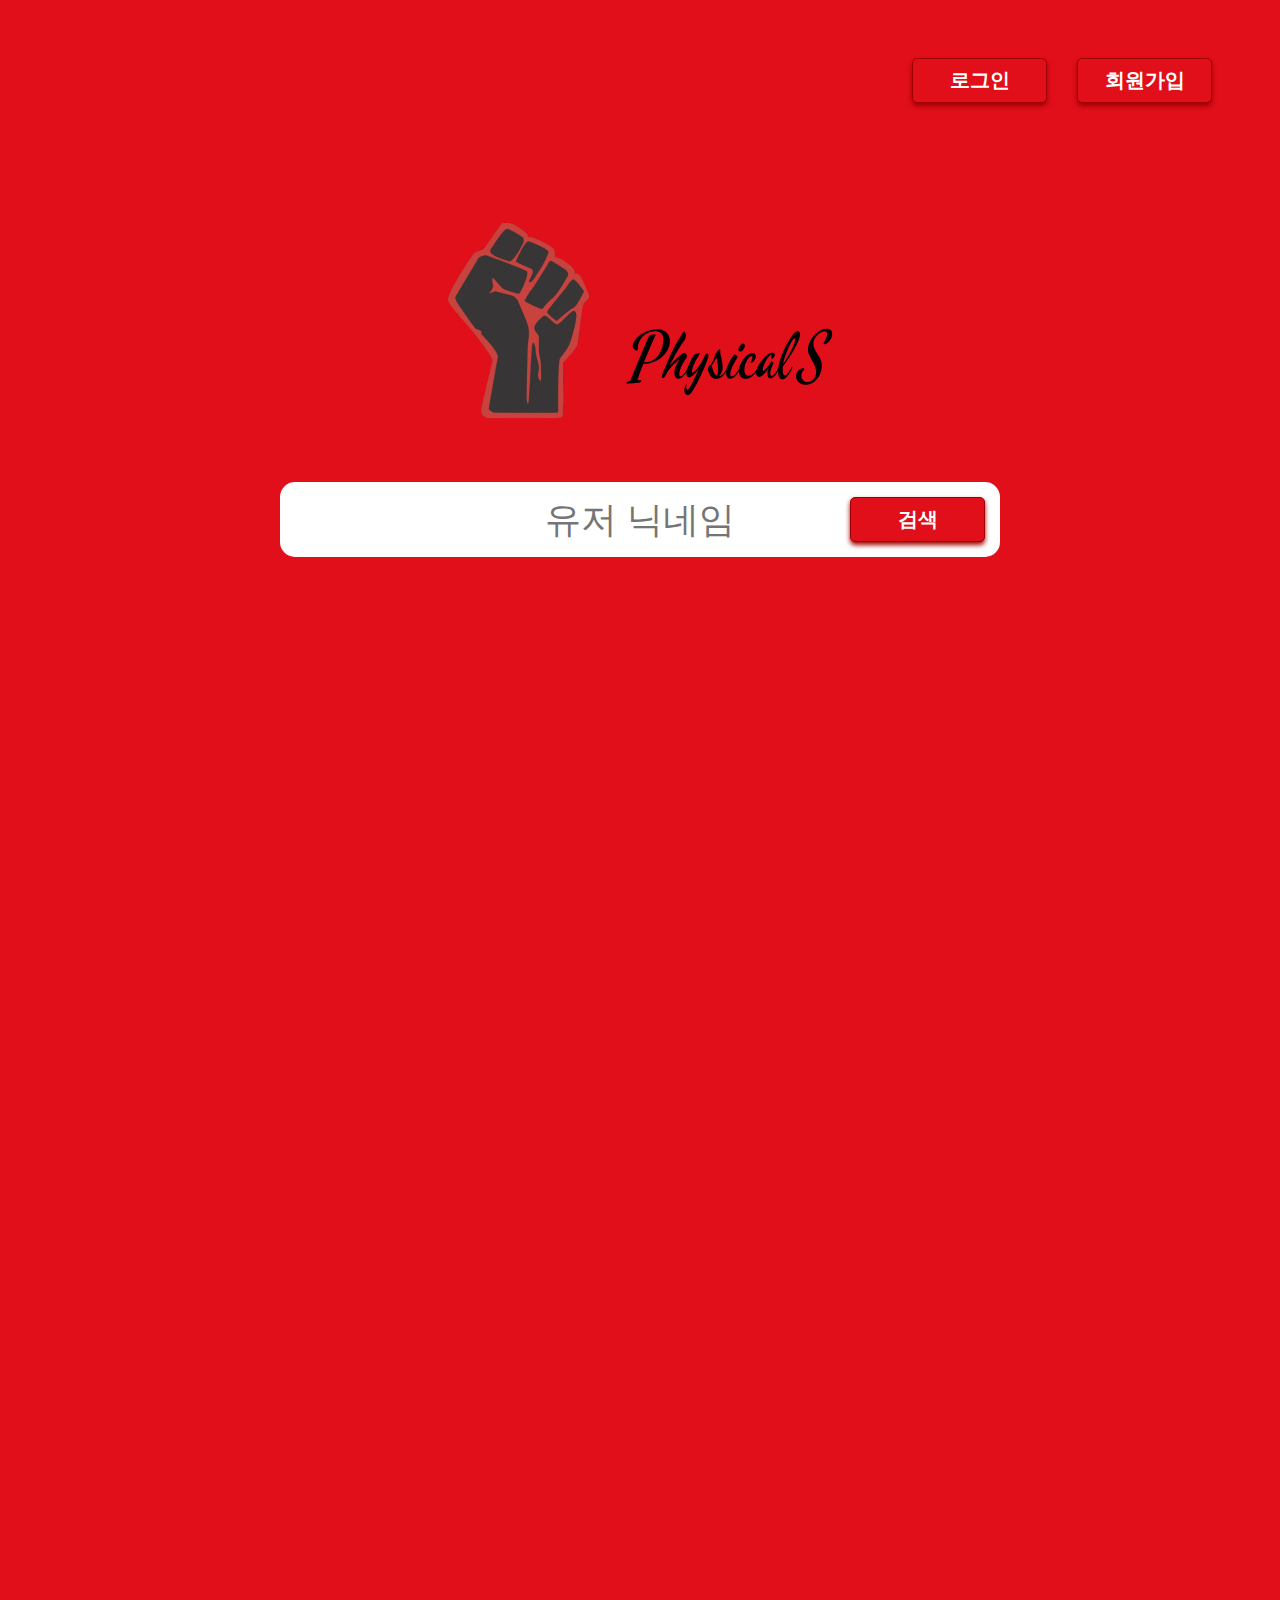
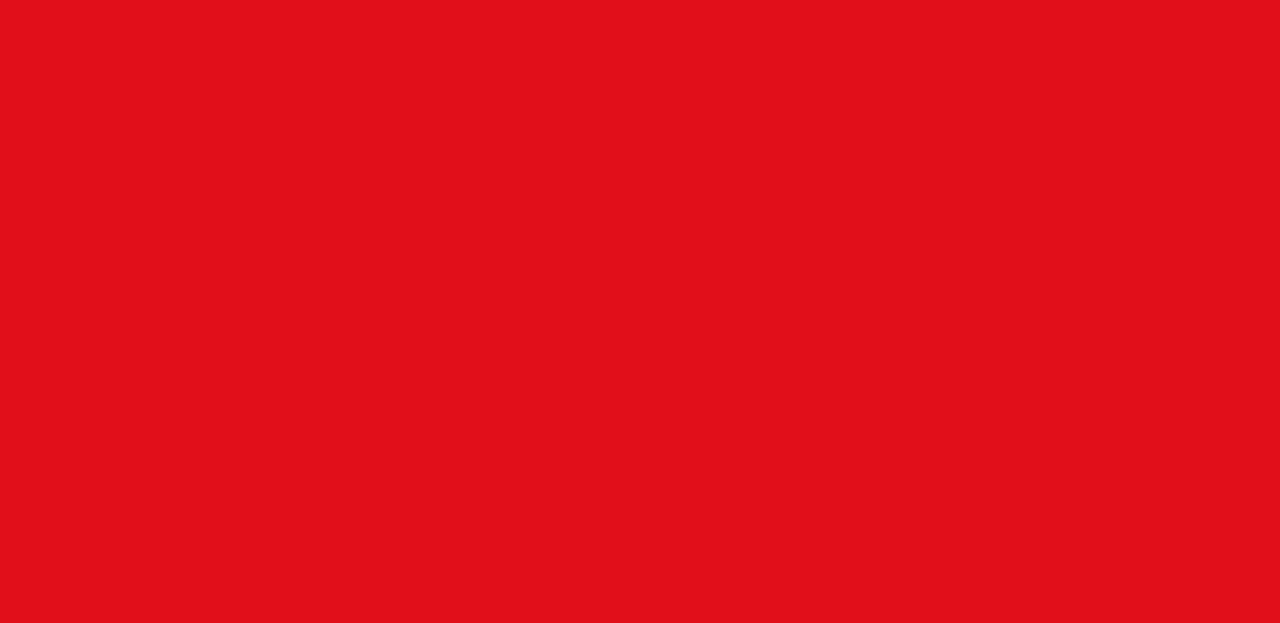
<file: src/main/webapp/index.html>
<!DOCTYPE html>
<html>
<head>
<meta charset="UTF-8">
<title>Insert title here</title>
<style>
    html{
        height: 100%;
        }
    body{
        min-height: 100%;
        background-color: rgb(225, 15, 26);
    }
    .account-space{
        width: 420px;
        height: 145px;
        position: relative;
        margin-left: auto;
        margin-right: 0px;
    }
    .account-button{
        width: 135px;
        height: 45px;
        font-size: 20px;
        font-weight: 600;
        color: white;
        background-color: rgb(225, 15, 26);
        border: 1px solid rgb(157, 1, 1);
        border-radius: 5px;
        box-shadow: 0px 3px 5px 0px rgb(157, 1, 1);
        position: absolute;
        top: 50px;
    }
    .index-frame{
        width: 720px;
        height: 2000px;
        margin-left: auto;
        margin-right: auto;
        
    }
    .logo-space{
        margin-top: 70px;
        width: 385px;
        margin-left: auto;
        margin-right: auto;
    }
    .search-space{
        width: 100%;
        height: 75px;
        margin-top: 60px;
        border-radius: 15px;
        background-color: white;
        position: relative;
    }
    .search-input{
        text-align: center;
        font-size: 36px;
        font-weight: 500;
        width: 400px;
        border: 0px;
        position: absolute;
        top: 50%;
        left: 50%;
        transform: translate(-50%, -50%);
    }
    .search-button{
        width: 135px;
        height: 45px;
        font-size: 20px;
        font-weight: 600;
        color: white;
        background-color: rgb(225, 15, 26);
        border: 1px solid rgb(157, 1, 1);
        border-radius: 5px;
        box-shadow: 0px 3px 5px 0px rgb(157, 1, 1);
        position: absolute;
        right: 15px;
        top: 15px;

    }
</style>
</head>
<body>
    <div class="account-space">
        <!-- 로그인을 안한 상태 -->
        <button type="button" class="account-button" style="left: 60px;">로그인</button>
        <button type="button" class="account-button" style="right: 60px;">회원가입</button>
        <!-- 로그인을 한 상태 -->
        <!-- <button type="button" class="account-button" style="left: 60px;">로그아웃</button>
        <button type="button" class="account-button" style="right: 60px;">마이페이지</button> -->
    </div>
    <form action="<%=contextPath%>/search.me">
        <div class="index-frame">
            <div class="logo-space">
                <a href="<%=contextPath %>"><img src="resources/logo/psslogoindex.png" alt="로고 이미지"></a>
            </div>
            <div class="search-space">
                <input type="text" class="search-input" placeholder="유저 닉네임">
                <button type="submit" class="search-button">검색</button>
            </div>
        </div>
    </form>
</body>
</html>
</file>
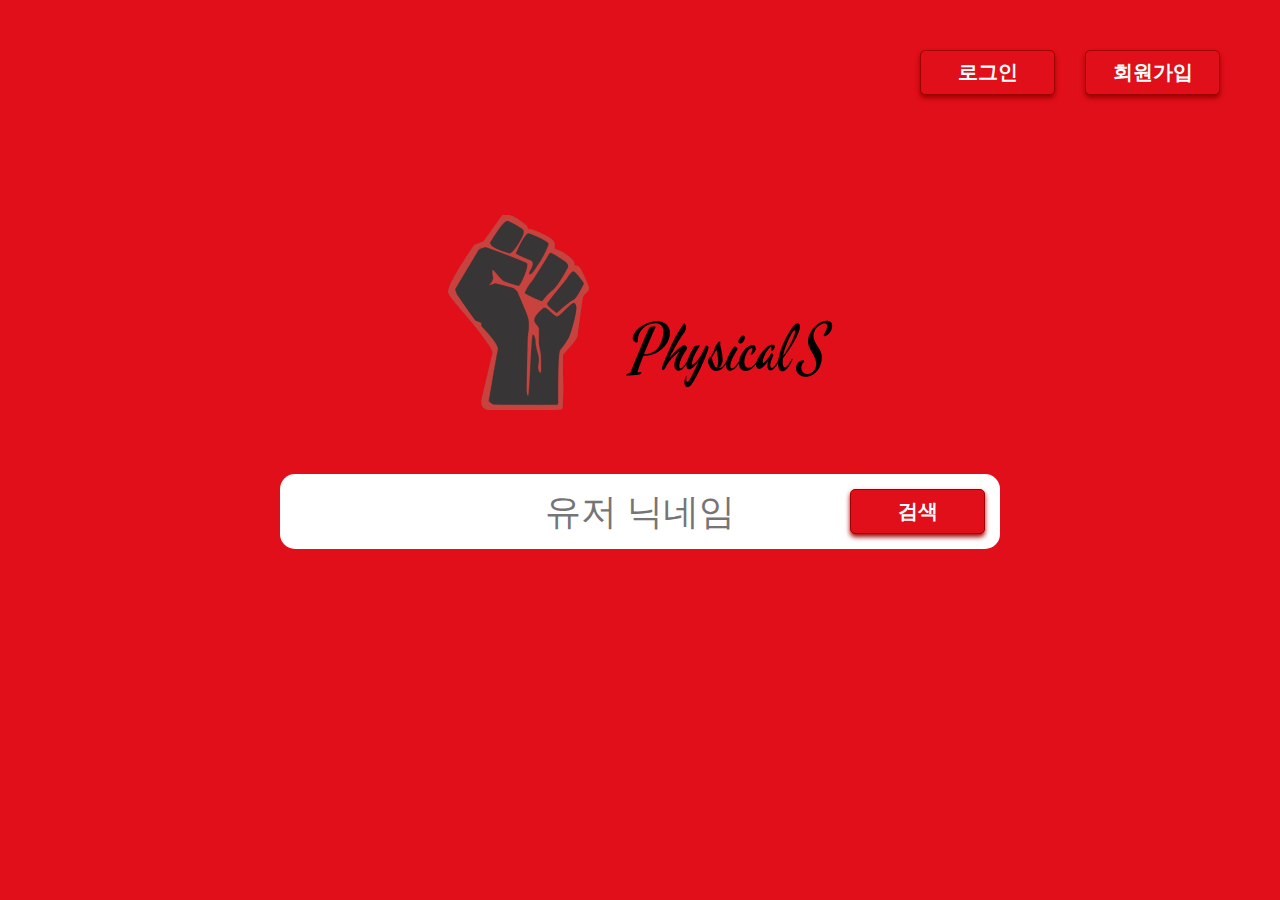
<file: src/main/webapp/views/common/mainmenu.html>
<!DOCTYPE html>
<html>
<head>
<meta charset="UTF-8">
<title>Insert title here</title>
<style>
    *{
        margin: 0;
        padding: 0;
        box-sizing: border-box;
    }
    html {
    height: 100%;
    }
    body {
        min-height: 100%;
        background-color: rgb(225, 15, 26);
    }
    .account-space{
        width: 420px;
        height: 145px;
        position: relative;
        margin-left: auto;
        margin-right: 0px;
    }
    .account-button{
        width: 135px;
        height: 45px;
        font-size: 20px;
        font-weight: 600;
        color: white;
        background-color: rgb(225, 15, 26);
        border: 1px solid rgb(157, 1, 1);
        border-radius: 5px;
        box-shadow: 0px 3px 5px 0px rgb(157, 1, 1);
        position: absolute;
        top: 50px;
    }
    .index-frame{
        width: 720px;
        height: 100%px;
        margin-left: auto;
        margin-right: auto;
        
    }
    .logo-space{
        margin-top: 70px;
        width: 385px;
        margin-left: auto;
        margin-right: auto;
    }
    .search-space{
        width: 100%;
        height: 75px;
        margin-top: 60px;
        border-radius: 15px;
        background-color: white;
        position: relative;
    }
    .search-input{
        text-align: center;
        font-size: 36px;
        font-weight: 500;
        width: 400px;
        border: none;
        position: absolute;
        top: 50%;
        left: 50%;
        transform: translate(-50%, -50%);
    }
    .search-button{
        width: 135px;
        height: 45px;
        font-size: 20px;
        font-weight: 600;
        color: white;
        background-color: rgb(225, 15, 26);
        border: 1px solid rgb(157, 1, 1);
        border-radius: 5px;
        box-shadow: 0px 3px 5px 0px rgb(157, 1, 1);
        position: absolute;
        right: 15px;
        top: 15px;
    }
  </style>
</head>
<body>
    <div class="account-space">
        <!-- 로그인을 안한 상태 -->
        <button type="button" class="account-button" style="left: 60px;">로그인</button>
        <button type="button" class="account-button" style="right: 60px;">회원가입</button>
        <!-- 로그인을 한 상태 -->
        <!-- <button type="button" class="account-button" style="left: 60px;">로그아웃</button>
        <button type="button" class="account-button" style="right: 60px;">마이페이지</button> -->
    </div>
    <form action="<%=contextPath%>/search.me">
        <div class="index-frame">
            <div class="logo-space">
                <img src="../../resources/logo/psslogomainmenu.png" alt="로고 이미지">
            </div>
            <div class="search-space">
                <input type="text" class="search-input" placeholder="유저 닉네임">
                <button type="submit" class="search-button">검색</button>
            </div>
        </div>
    </form>
</body>
</html>
</file>
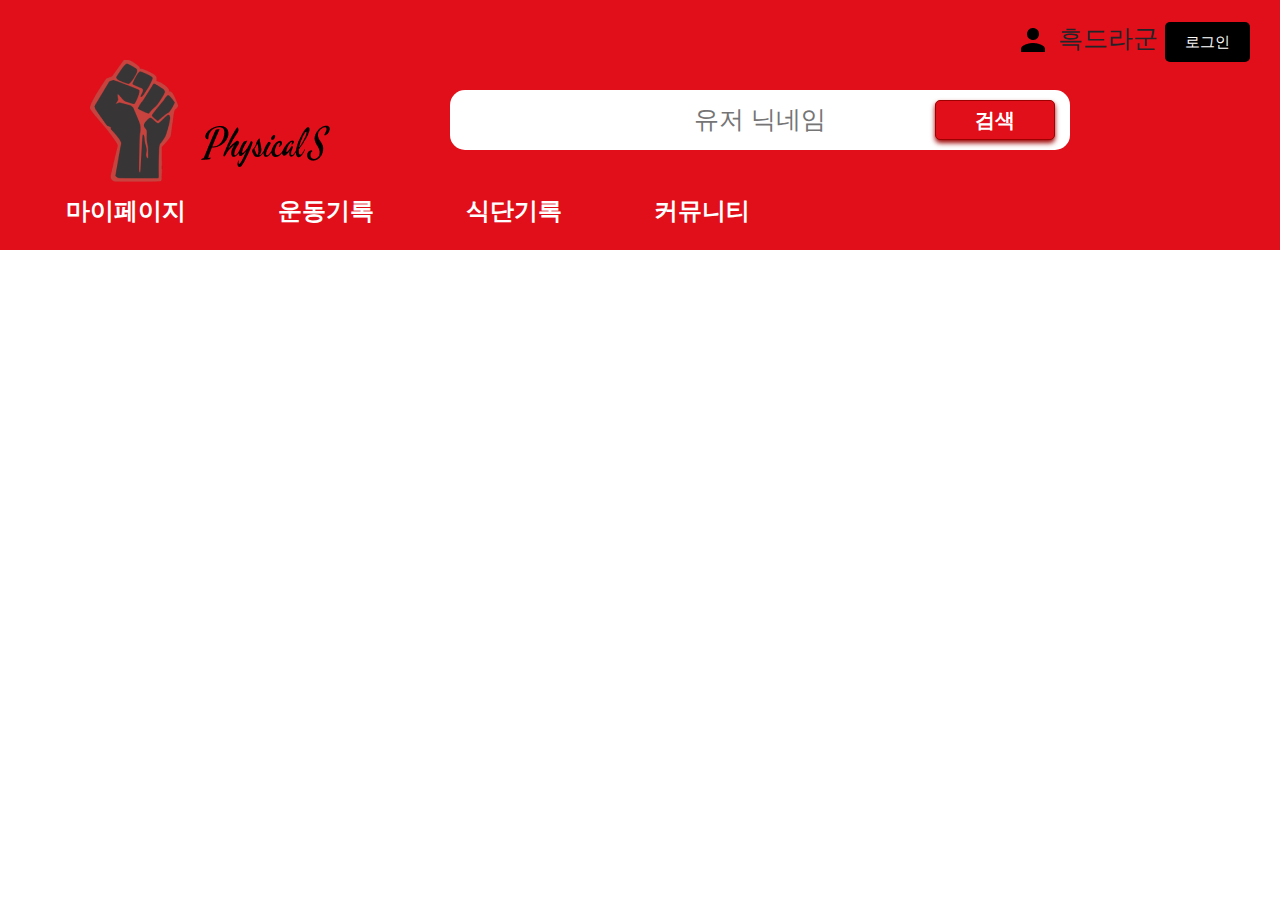
<file: src/main/webapp/views/common/menubar.html>
<!DOCTYPE html>
<html>
<head>
<meta charset="UTF-8">
<title>Insert title here</title>
<!-- <link rel="stylesheet" href="../../resources/css/menubar.css"> -->
<link rel="stylesheet" href="https://cdn.jsdelivr.net/npm/bootstrap@4.6.2/dist/css/bootstrap.min.css">
<!-- jQuery library -->
<script src="https://ajax.googleapis.com/ajax/libs/jquery/3.7.1/jquery.min.js"></script>
<!-- Popper JS -->
<script src="https://cdn.jsdelivr.net/npm/popper.js@1.16.1/dist/umd/popper.min.js"></script>
<!-- Lalogo-search-space compiled JavaScript -->
<script src="https://cdn.jsdelivr.net/npm/bootstrap@4.6.2/dist/js/bootstrap.bundle.min.js"></script>
<style>
    body{
        height: 250px;
    }
    #header {
        width: 100%;
        height: 250px;
        background-color: rgb(225, 15, 26);
        position: fixed;
        top: 0px;
    }
    .loginout-space{
        margin-top: 20px;
        margin-left: 30px;
        margin-right: 30px;
        height: 40px;
        font-size: 25px;
        text-align: right;
    }
    #login, #logout{
        background-color: black;
        color: white;
        width: 85px;
        height: 40px;
        border: 0px;
        border-radius: 5px;
        font-size: 15px;
    }
    .logo-search-space{
        width: 1100px;
        height: 125px;
        display: flex;
        margin: 0 auto;
    }
    .logo-space{
        width: 240px;
        height: 100%;
        text-align: center;
    }
    .search-space-out{
        width: 860px;
        margin: 0 auto;
    }
    .search-space-in{
        width: 620px;
        height: 60px;
        border-radius: 15px;
        text-align: center;
        margin: 0 auto;
        margin-top: 30px;
        background-color: white;
        position: relative;
    }
    .search-input{
        text-align: center;
        font-size: 25px;
        font-weight: 500;
        width: 400px;
        border: 0px;
        position: absolute;
        top: 50%;
        left: 50%;
        transform: translate(-50%, -50%);
    }
    .search-button{
        width: 120px;
        height: 40px;
        font-size: 20px;
        font-weight: 600;
        color: white;
        background-color: rgb(225, 15, 26);
        border: 1px solid rgb(157, 1, 1);
        border-radius: 5px;
        box-shadow: 0px 3px 5px 0px rgb(157, 1, 1);
        position: absolute;
        right: 15px;
        top: 10px;
    }
    #nav{
        width: 100%;
        margin: 0 auto;
    }
    #nav ul, #nav ul li, #nav ul li a{
        height: 100%;
        text-align: center;
    }

    #nav ul {
        min-width: 300px;
        margin-left: 50px;
        flex-wrap: nowrap;
    }

    #nav ul li{
        min-width: 100px;
        margin-right: 60px;
        /* white-space: nowrap; */
    }

    #nav ul li a {
        min-width: 100px;
        font-size: 24px;
        font-weight: bold;
        white-space: nowrap;
        color: white;
    }
    #nav ul li a:hover{
        scale: 1.1; 
    }

</style>

</head>

<body>
    <div id="header">
        <div class="loginout-space">
            <img src="../../resources/icon/person_icon.png" alt="유저 아이콘">
            흑드라군
            <button id="login">로그인</button>
            <!-- <button id="logout">로그아웃</button> -->
        </div>
        <div id="logo-search-container">
            <div class="logo-search-space">
                <div class="logo-space">
                    <a href="<%=contextPath %>">
                        <img src="../../resources/logo/psslogomenubar.png" alt="로고">
                    </a>
                </div>
                <form action="search.me" method="GET">
                    <div class="search-space-out" >
                        <div class="search-space-in">
                            <input type="text" class="search-input" placeholder="유저 닉네임">
                            <button type="submit" class="search-button">검색</button>
                        </div>
                    </div>
                </form>
            </div>
            
        </div>
        <div id="nav">
            <ul class="nav">
                <li class="nav-item">
                  <a class="nav-link" id="mypage-link" href="#">마이페이지</a>
                </li>
                <li class="nav-item">
                  <a class="nav-link" id="exercise-link" href="#">운동기록</a>
                </li>
                <li class="nav-item">
                  <a class="nav-link" id="meal-link" href="#">식단기록</a>
                </li>
                <li class="nav-item">
                  <a class="nav-link" id="community-link" href="#">커뮤니티</a>
                </li>
              </ul>
        </div>
    </div>
</body>
</html>
</file>
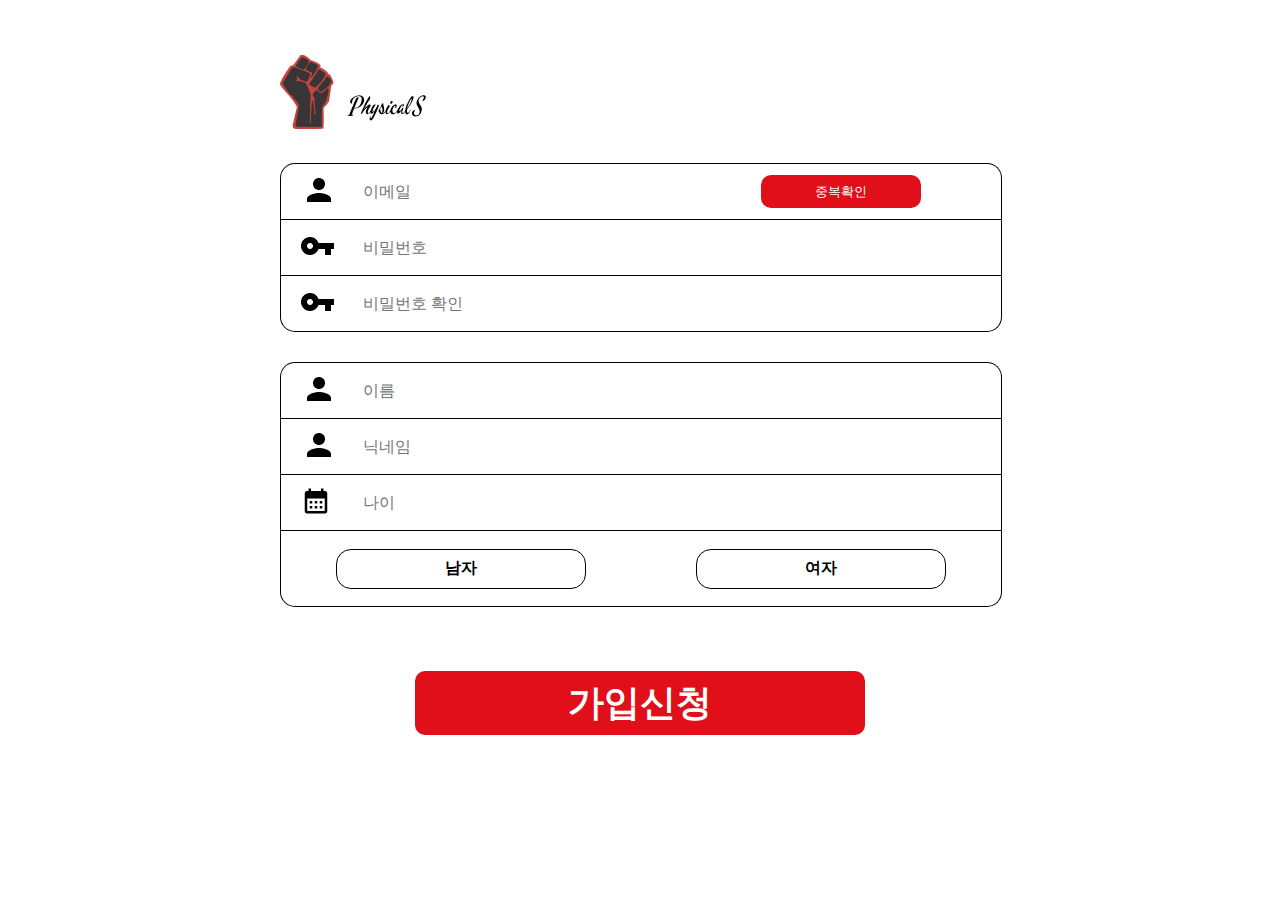
<file: src/main/webapp/views/member/enrollPage.html>
<!DOCTYPE html>
<html>
<head>
<meta charset="UTF-8">
<title>Insert title here</title>
<style>
    .signup-frame{
        width: 720px;
        height: max-content;
        margin-left: auto;
        margin-right: auto;
    }
    .top-line, .middle-line, .bottom-line, .middle-line1, .middle-line2{
        width: 720px ;
        height: 55px;
        display: flex;
        flex-wrap: wrap;
        border: 1px solid ;
    }
    .top-line{
        margin-top: 30px;
        border-bottom: 0px;
        border-radius: 15px 15px 0px 0px
    }
    .bottom-line{
        border-top: 0px;
        border-radius: 0px 0px 15px 15px
    }
    .middle-line1{
        border-bottom: 0px;
    }
    .gender-line{
        width: 720px;
        height: 75px;
        border: 1px solid;
        border-top: 0px;
        border-radius: 0px 0px 15px 15px;
        display: flex;
        margin-left: auto;
        margin-right: auto;
    }
    .logo-space{
        margin-top: 55px;
    }
    .icon-space{
        width: 40px;
        align-content: center;
        padding-left: 20px;
        padding-right: 20px;
        padding: auto;
    }
    .input-space{
        display: flex;
        width: 320px;
        border: none;
        border-radius: 20px;
        font-size: 16px;
        outline: none;
    }
    .gender-space{
        width: 250px;
        height: 40px;
        margin: auto;
        border-radius: 10px;
    }
    .gender-button{
        width: 100%;
        height: 40px;
        border: 1px solid;
        border-radius: 15px;
        background: rgba(255, 255, 255);
        font-size: 16px;
        font-weight: 600;
        cursor: pointer;
    }
    .gender-button:hover{
        border: 2px solid rgb(224, 15, 26);
    }
    .btn{
        display: none;
    }
    .subit-space{
        width: 450px;
        height: 64px;
        margin-top: 64px;
        margin-left: auto;
        margin-right: auto;
    }
    #enroll-button{
        width: 450px;
        height: 64px;
        border-radius: 10px;
        border: 0px;
        background-color: rgb(224, 15, 26); 
        color: white;
        font-size: 36px;
    }
    #checkId, #resetId{
        width: 160px;
        height: 33px;
        color: white;
        background-color: rgb(224, 15, 26);
        border: 0px;
        border-radius: 10px;
    }
</style>
</head>
<body>
    <form action="<%=contextPath%>/insert.me" id="enroll-form" method="POST">
        <div class="signup-frame">
            <!-- 로고 -->
            <div class="logo-space">
                <a href="../common/mainmenu.html"><img src="../../resources/logo/psslogoenroll.png"  alt="로고 이미지"></a>
            </div>
            <!-- 상단 입력칸 3개 -->
            <div class="top-line">
                <div class="icon-space">
                    <img src="../../resources/icon/person_icon.png" alt="인물 이미지">
                </div>
                <div class="input-space">
                    <input type="text" name="userId" id="email" class="input-space" placeholder="이메일" required>
                </div>
                <div style="margin: auto;">
                    <button type="button" id="checkId" style="display: block;">중복확인</button>
                    <button type="button" id="resetId" style="display: none;">다시입력</button>
                </div>
            </div>
            <div class="middle-line">
                <div class="icon-space">
                    <img src="../../resources/icon/pwd_icon.png" alt="비번 이미지">
                </div>
                <div class="input-space">
                    <input type="password" name="userPwd" id="pwd" class="input-space" placeholder="비밀번호" required>
                </div>
                <div style="margin: auto; font-size: 13px;" id="pwdMsg"></div>
            </div>
            <div class="bottom-line">
                <div class="icon-space">
                    <img src="../../resources/icon/pwd_icon.png" alt="비번 이미지">
                </div>
                <div class="input-space">
                    <input type="password" name="userPwdCheck" id="pwdChk" class="input-space" placeholder="비밀번호 확인" onkeyup="pwdCheck(pwdResult)" required>
                </div>
                <div style="margin: auto; font-size: 13px;" id="pwdResult"></div>
            </div>

            
            <!-- 하단 입력칸 4개 -->
            <div class="top-line">
                <div class="icon-space">
                    <img src="../../resources/icon/person_icon.png" alt="인물 이미지">
                </div>
                <div class="input-space">
                    <input type="text" class="input-space" name="userName" placeholder="이름" required>
                </div>
            </div>
            <div class="middle-line1">
                <div class="icon-space">
                    <img src="../../resources/icon/person_icon.png" alt="인물 이미지">
                </div>
                <div class="input-space">
                    <input type="text" class="input-space" name="userNickname" placeholder="닉네임" required>
                </div>
            </div>
            <div class="middle-line2">
                <div class="icon-space">
                    <img src="../../resources/icon/calendar_icon.png" alt="달력 이미지">
                </div>
                <div class="input-space">
                    <input type="text" class="input-space" name="userAge" placeholder="나이" maxlength="3" required>
                </div>
            </div>
            <div class="gender-line">
                <div class="gender-space">
                    <button type="button" class="gender-button" id="MArea" onclick="genderSelect(M), genderColor(MArea, FArea)">
                        <input type="radio" class="btn" id="M" name="gender" required>남자
                    </button>
                </div>
                <div class="gender-space">
                    <button type="button" class="gender-button" id="FArea" onclick="genderSelect(F), genderColor(FArea, MArea)">
                        <input type="radio" class="btn" id="F" name="gender" required>여자
                    </button>
                </div>
            </div>

            <!-- 가입신청 -->
            <div class="subit-space">
                <button type="submit" id="enroll-button" disabled><b>가입신청</b></button>
            </div>
        </div>
    </form>

    <script>
        
        // 성별 선택 스크립트
        function genderSelect(gender){
            gender.checked = true;
        }
        function genderColor(genArea1, genArea2){
            genArea1.style.background = "rgb(224, 15, 26)";
            genArea1.style.color = "white";
            genArea2.style.background = "white";
            genArea2.style.color = "black";
        }
        // 비번 관련 스크립트
        const pwd = document.getElementById("pwd");
        const pwdMsg = document.getElementById("pwdMsg");
        const pwdChk = document.getElementById("pwdChk");
        const pwdResult = document.getElementById("pwdResult");
        


        const pwdNotice = function() {
            pwdChk.value = "";
            pwdResult.innerHTML = "";
            if (pwd.value == ""){
                pwdMsg.innerHTML = "영문자 대/소문자 특수문자, 숫자 포함 5~15자";
            } else {
                pwdMsg.innerHTML = "";
            }
        }
        pwd.onfocus = pwdNotice;
        pwd.onkeyup = pwdNotice;

        pwd.onblur = function(){
            pwdMsg.innerHTML = "";
        }

        function pwdCheck(pwdResult){
            if(pwdChk.value == ""){
                pwdResult.innerHTML = "";
            } else if (pwd.value == pwdChk.value){
                pwdResult.style.color = "green"; 
                pwdResult.innerHTML = "비밀번호가 일치합니다.";
            } else {
                pwdResult.style.color = "red";
                pwdResult.innerHTML = "비밀번호가 일치하지 않습니다.";
            }
        }

        // 이메일 중복 확인 스크립트
        const checkId = document.querySelector("#checkId");
        const resetId = document.querySelector("#resetId");
        const emailInput = document.querySelector("#email");
        const enroll_button = document.querySelector("#enroll-button");
        

        function isValidEmail(email) {
        // 이메일 주소 유효성을 검사하는 정규식
        const emailRegex = /^[a-zA-Z0-9._%+-]+@[a-zA-Z0-9.-]+\.[a-zA-Z]{2,}$/;
        return emailRegex.test(email);
        }

        checkId.onclick = function(){
            let email = emailInput.value;
            if(isValidEmail(email)){
                //ajax용 코드
                // $.ajax({
                //     type : "GET",
                //     url : "idCheck.me",
                //     data: {
                //         checkId : emailInput.value
                //     },
                //     success: function(){
                //         // 사용가능한 이메일입니다.
                //         emailInput.readOnly = true;
                //         checkId.style.display = "none";
                //         resetId.style.display = "block";
                //         enroll_button.disabled = false;
                //     },
                //     error: function(){
                //         // 이미 존재하는 아이디입니다.
                //         emailInput.value = ""
                //     }
                // })
                // 기능 확인용 코드
                emailInput.readOnly = true;
                checkId.style.display = "none";
                resetId.style.display = "block";
                enroll_button.disabled = false;
                enroll_button.style.cursor = "pointer"
            }
        }
        resetId.onclick = function(){
            emailInput.readOnly = false;
            emailInput.value = "";
            resetId.style.display = "none";
            checkId.style.display = "block";
            enroll_button.disabled = true;
        }
    </script>
</body>
</html>
</file>
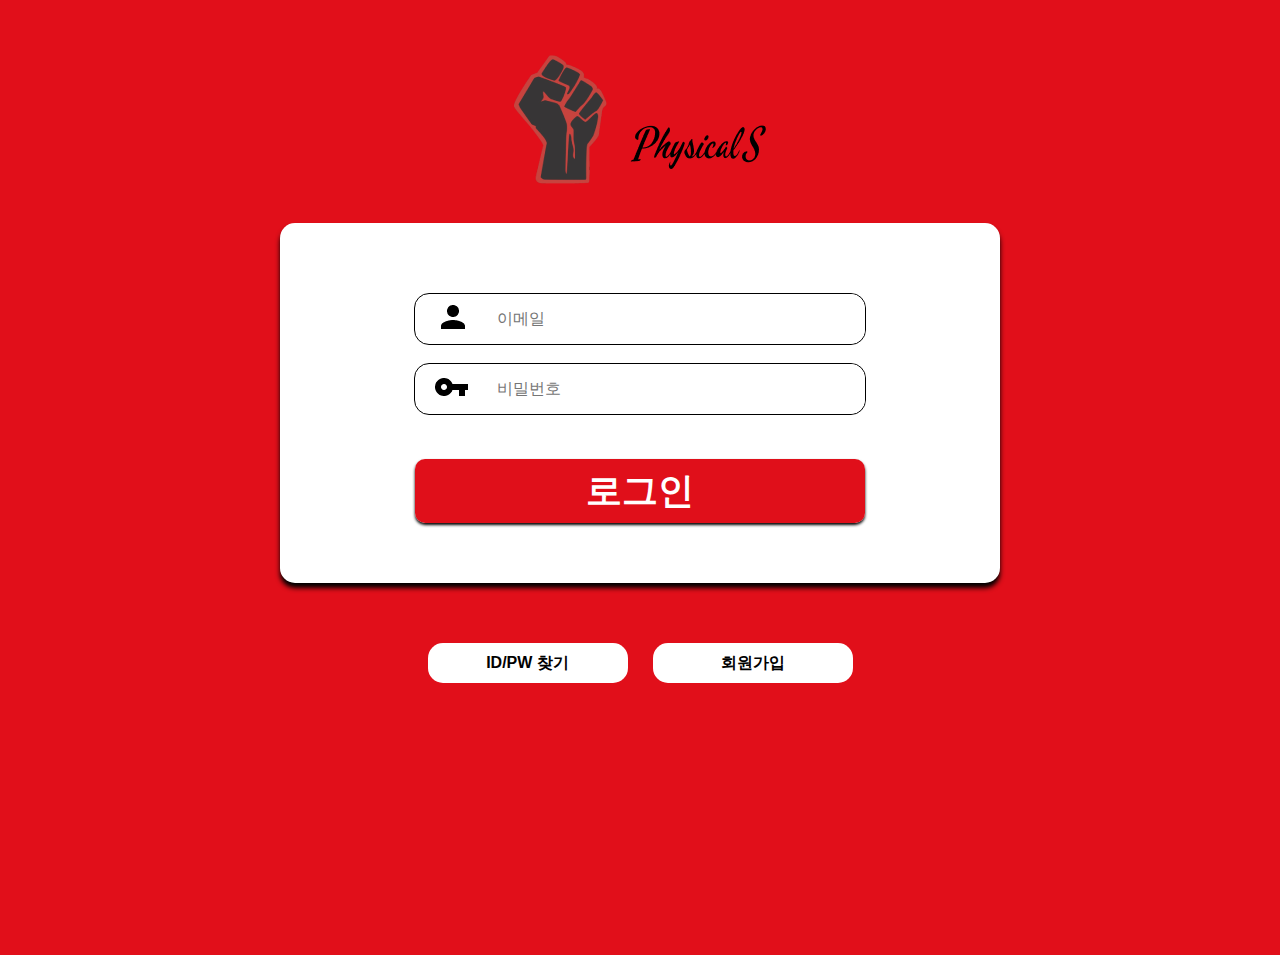
<file: src/main/webapp/views/member/login.html>
<!DOCTYPE html>
<html>
<head>
<meta charset="UTF-8">
<title>Insert title here</title>
<style>
    html{
        height: 100%;
    }
    body{
        min-height: 100%;
        background-color: rgb(225, 15, 26);
    }
    .login-frame{
        width: 720px;
        height: max-content;
        margin-left: auto;
        margin-right: auto;

    }
    .logo-space{
        margin-top: 55px;
        width: 252px;
        margin-left: auto;
        margin-right: auto;
    }
    .input-background{
        margin-top: 35px;
        width: 720px;
        height: 360px;
        background-color: white;
        border-radius: 15px;
        box-shadow: 0px 5px 5px;
        position: relative;
    }
    .input-lineId, .input-linePwd{
        width: 450px;
        height: 50px;
        display: flex;
        flex-wrap: wrap;
        border: 1px solid black;
        border-radius: 15px;
        position: absolute;
        left: 0px;
        right: 0px;
        margin: auto;
    }
    .input-lineId{
        top: 70px;
    }
    .input-linePwd{
        top: 140px;
    }
    .icon-space{
        width: 40px;
        align-content: center;
        padding-left: 20px;
        padding-right: 20px;
        padding: auto;
    }
    .input-space{
        display: flex;
        width: 370px;
        border: none;
        border-radius: 15px;
        font-size: 16px;
        outline: none;
    }
    .subit-space{
        width: 450px;
        height: 64px;
        border-radius: 10px;
        position: absolute;
        left: 0px;
        right: 0px;
        bottom: 60px;
        margin: auto;
        box-shadow: 0px 2px 3px;
    }
    .subit-button{
        width: 450px;
        height: 64px;
        border-radius: 10px;
        border: 0px;
        background-color: rgb(224, 15, 26); 
        color: white;
        font-size: 36px;
    }
    .etc-line{
    width: 450px;
    display: flex;
    margin-left: auto;
    margin-right: auto;
    margin-top: 60px;
    }
    .etc-space{
        width: 200px;
        height: 40px;
        margin: auto;
    }
    .etc-button{
        width: 100%;
        height: 40px;
        border: 0px;
        border-radius: 15px;
        background: rgba(255, 255, 255);
        font-size: 16px;
        font-weight: 600;
    }
</style>
</head>
<body>
    <form action="<%=contextPath%>/login.me" id="login-form" method="POST">
        <div class="login-frame">
            <div class="logo-space">
                <a href="<%=contextPath %>" ><img src="../../resources/logo/psslogologin.png" alt="로고 이미지"></a>
            </div>
            <div class="input-background">
                <div class="input-lineId">
                    <div class="icon-space">
                        <img src="../../resources/icon/person_icon.png" alt="인물 이미지">
                    </div>
                    <div class="input-space">
                        <input type="text" name="userId" id="email" class="input-space" placeholder="이메일" required>
                    </div>
                </div>
                <div class="input-linePwd">
                    <div class="icon-space">
                        <img src="../../resources/icon/pwd_icon.png" alt="비번 이미지">
                    </div>
                    <div class="input-space">
                        <input type="password" name="userPwd" id="pwd" class="input-space" placeholder="비밀번호" required>
                    </div>
                </div>
                <div class="subit-space">
                    <button type="submit" class="subit-button"><b>로그인</b></button>
                </div>
            </div>
            <div class="etc-line">
                <div class="etc-space">
                    <a href="<%=contextPath %>/findIdPwd.me"><button type="button" class="etc-button">ID/PW 찾기</button></a>
                </div>
                <div class="etc-space">
                    <a href="<%=contextPath %>/enroll.me"><button type="button" class="etc-button">회원가입</button></a>
                </div>
            </div>
        </div>
    </form>
</body>
</html>
</file>
<file: src/main/webapp/resources/css/menubar.css>
* {
  box-sizing: border-box;
}

#header {
  width: 100%;
  height: 250px;
  background-color: rgb(244,015,026);
  display: flex;
  flex-direction: column;
}

#logo-search-container {
  height:80%;
  display: flex;
  justify-content: space-around;
}  

#logo-container {
  width: 440px;
  min-width: 300px;
}

#searchbar-container {
  width: 1200px;
  min-width: 500px;
  display: flex;
  justify-content: center;
  align-items: center;
}

#nav {
  height: 20%;
}

#searchbar {
  width: 732px;
  height: 66px;
  background-color: white;
  border-radius: 5px;
  display: flex;
  justify-content: space-around;
  align-items: center;
}

#searchbar input {
  width: 80%;
  height: 95%;
  border-color: none;
  border-style: none;
  font-size: 24px;
}

#searchbar input:focus {
  outline: none;
}

#searchbar button {
  width: 17%;
  height: 80%;
  font-size: 25px;
  border-radius: 5px;
}

#nav ul, #nav ul li, #nav ul li a{
  height: 100%;
  text-align: center;
}

#nav ul {
  min-width: 300px;
  margin-left: 50px;
  flex-wrap: nowrap;
}

#nav ul li{
  min-width: 100px;
  margin-right: 60px;
  /* white-space: nowrap; */
}

#nav ul li a {
  min-width: 100px;
  font-size: 24px;
  font-weight: bold;
  white-space: nowrap;
  color: black;
}
</file>
